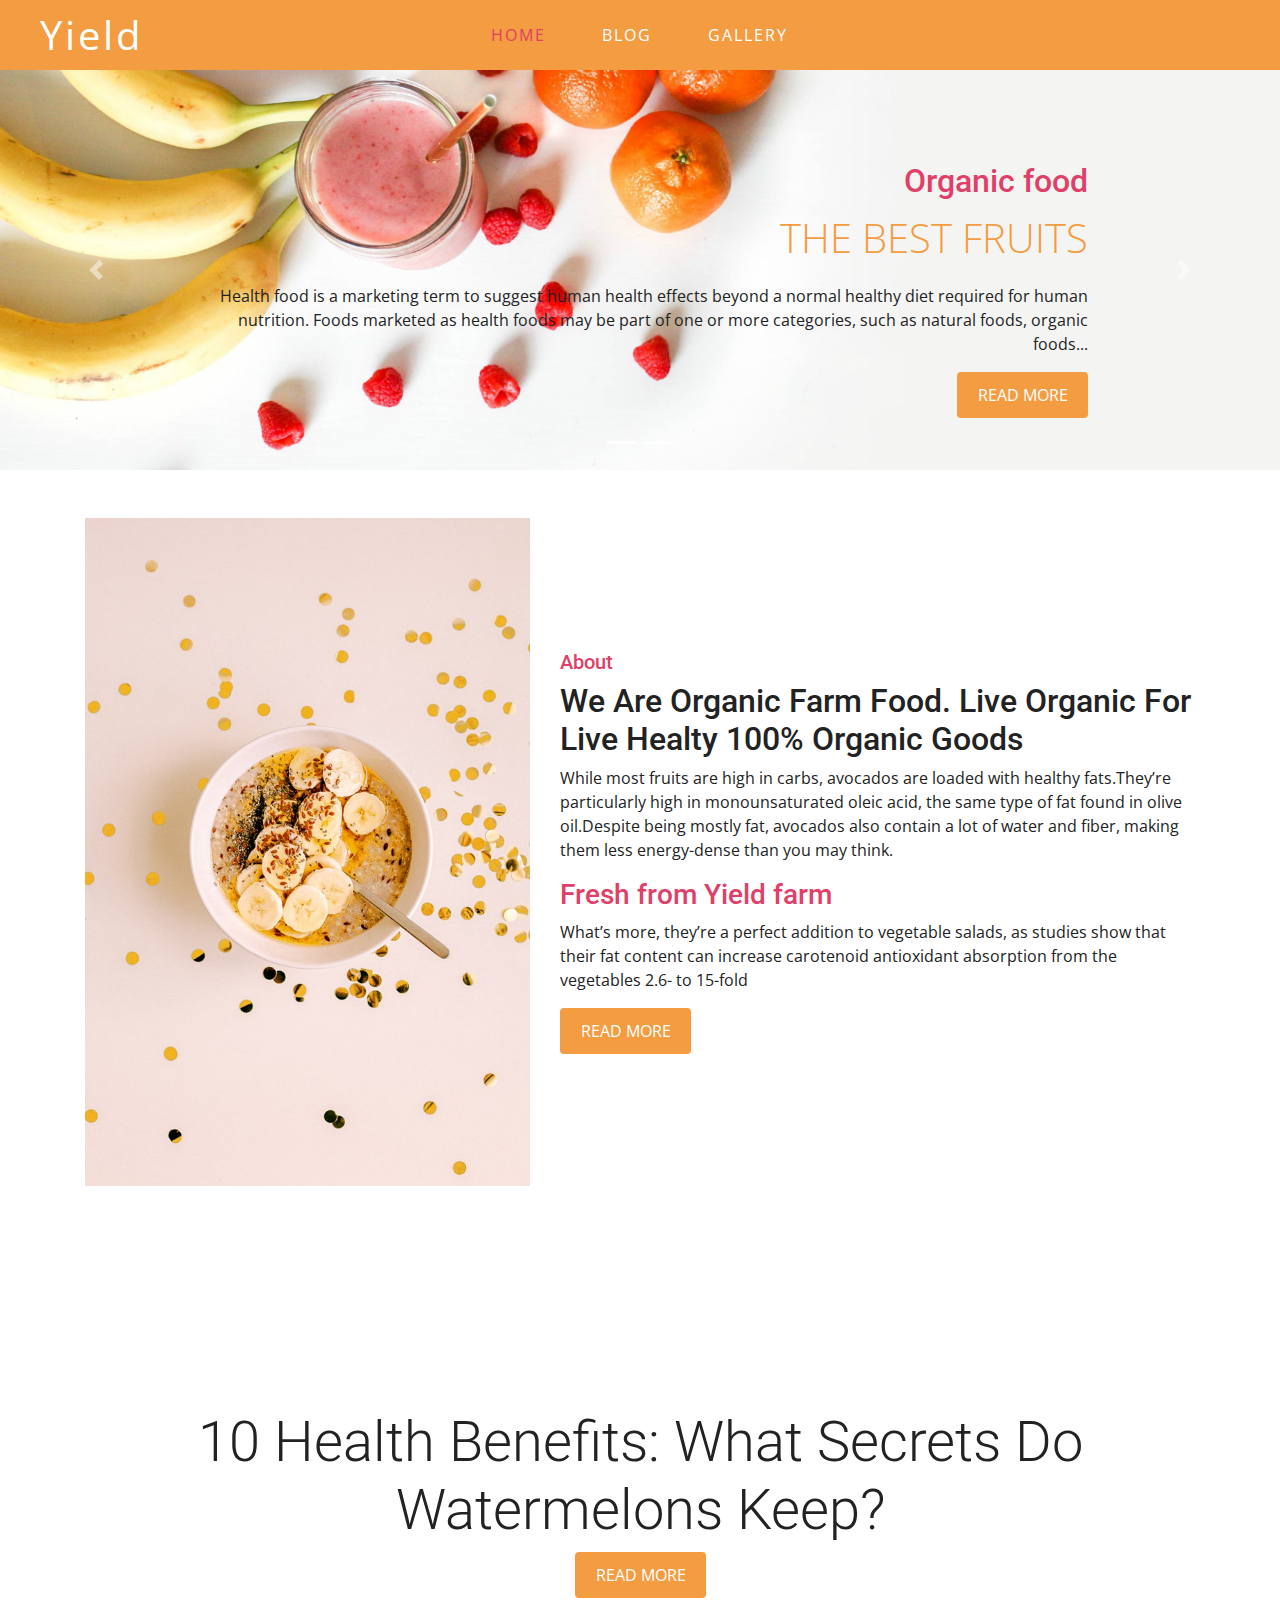
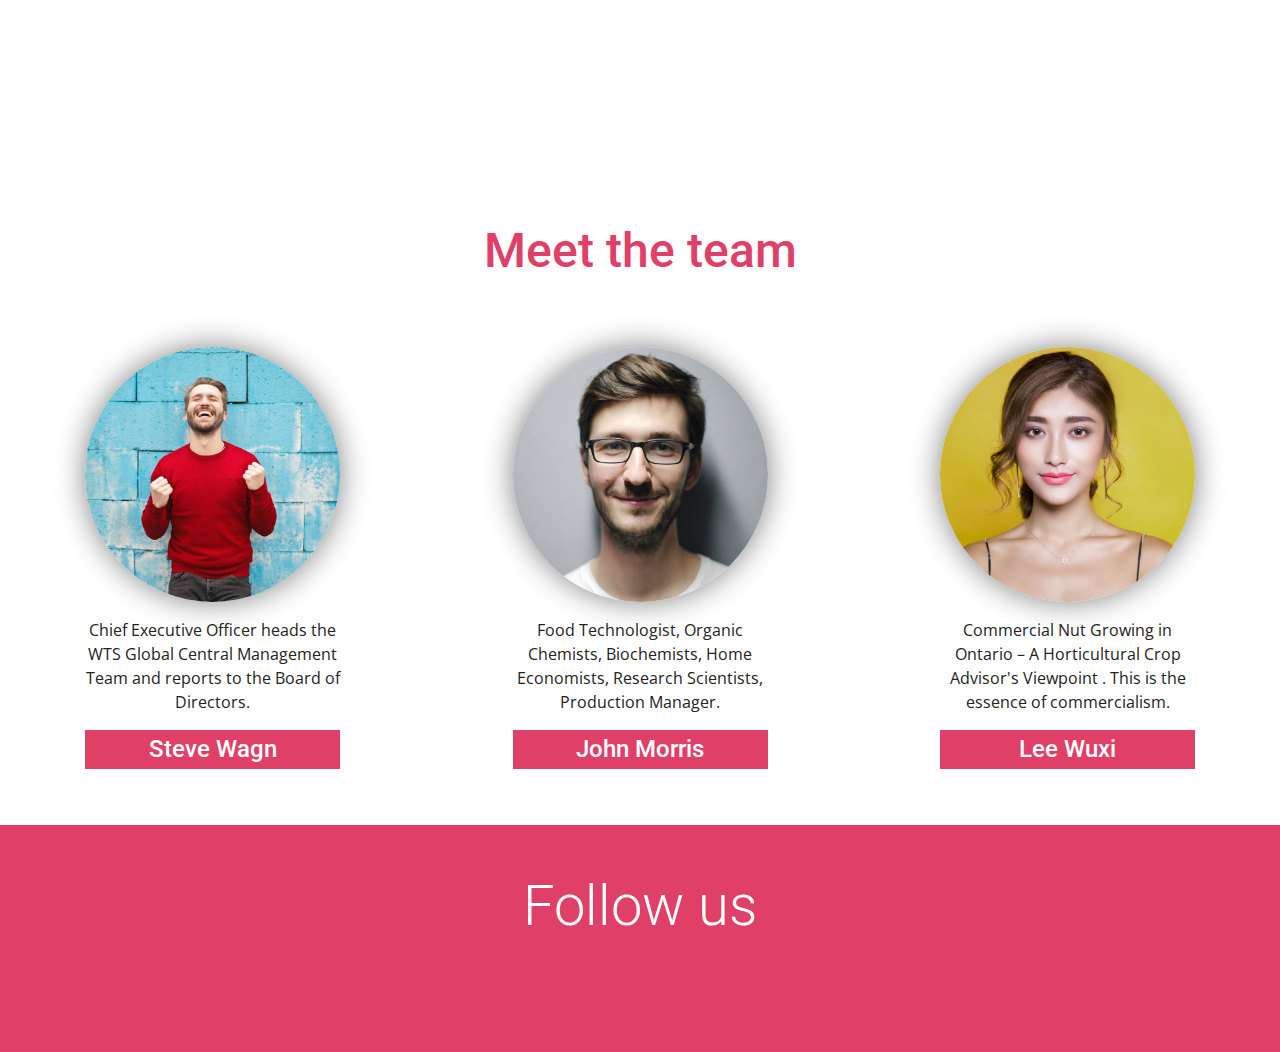
<file: index.html>
<!doctype html>
<html lang="en">
  <head>
    <!-- Required meta tags -->
    <meta charset="utf-8">
    <meta name="viewport" content="width=device-width, initial-scale=1, shrink-to-fit=no">

    <!-- Bootstrap CSS -->
    <link rel="stylesheet" href="https://stackpath.bootstrapcdn.com/bootstrap/4.3.1/css/bootstrap.min.css" integrity="sha384-ggOyR0iXCbMQv3Xipma34MD+dH/1fQ784/j6cY/iJTQUOhcWr7x9JvoRxT2MZw1T" crossorigin="anonymous">
    <link rel="stylesheet" href="https://use.fontawesome.com/releases/v5.8.1/css/all.css" integrity="sha384-50oBUHEmvpQ+1lW4y57PTFmhCaXp0ML5d60M1M7uH2+nqUivzIebhndOJK28anvf" crossorigin="anonymous">
    <link rel="stylesheet" href="style.css">
    <title>Yield</title>
</head>

    <!-- navigacija -->
    
    <section class="navigacija">
        <div class="row align-items-center no-gutters">
            <div class="col-md-4">
                <a class="navbar-brand" href="index.html">Yield</a>
            </div>
            <div class="col-md-4">
                <nav class="navbar navbar-expand-lg navbar-light">
                  <button class="navbar-toggler" type="button" data-toggle="collapse" data-target="#navbarNav" aria-controls="navbarNav" aria-expanded="false" aria-label="Toggle navigation">
                    <span class="navbar-toggler-icon"></span>
                  </button>
                  <div class="collapse navbar-collapse" id="navbarNav">
                    <ul class="navbar-nav mx-auto">
                      <li class="nav-item active">
                        <a class="nav-link" href="index.html">Home</a>
                      </li>
                      <li class="nav-item">
                        <a class="nav-link" href="blog.html">Blog</a>
                      </li>
                      <li class="nav-item">
                        <a class="nav-link" href="gallery.html">Gallery</a>
                      </li>
                    </ul>
                  </div>
                </nav>
            </div>
            <div class="col-md-4">
                <ul class="list-unstyled">
                    <li><a href=""><i class="fab fa-facebook-square"></i></a></li>
                    <li><a href=""><i class="fab fa-instagram"></i></a></li>
                    <li><a href=""><i class="fab fa-wordpress"></i></a></li>
                </ul>
            </div>
        </div>
    </section>
    
    <!-- slider -->
    
    <div id="carouselExampleCaptions" class="carousel slide carousel-fade" data-ride="carousel">
      <ol class="carousel-indicators">
        <li data-target="#carouselExampleCaptions" data-slide-to="0" class="active"></li>
        <li data-target="#carouselExampleCaptions" data-slide-to="1"></li>
      </ol>
      <div class="carousel-inner">
        <div class="carousel-item active" data-interval="3500">
          <img src="img/slide1.jpg" class="d-block w-100" alt="...">
          <div class="carousel-caption d-none d-md-block text-right">
            <h5>Organic food</h5>
            <p class="lead">The best fruits</p>
            <p>Health food is a marketing term to suggest human health effects beyond a normal healthy diet required for human nutrition. Foods marketed as health foods may be part of one or more categories, such as natural foods, organic foods...</p>
            <button type="button" class="btn">Read more</button>
          </div>
        </div>
        <div class="carousel-item" data-interval="3500">
          <img src="img/slide2.jpg" class="d-block w-100" alt="...">
          <div class="carousel-caption d-none d-md-block text-left">
            <h5>Organic food</h5>
            <p class="lead">The best fruits</p>
            <p>Health food is a marketing term to suggest human health effects beyond a normal healthy diet required for human nutrition. Foods marketed as health foods may be part of one or more categories, such as natural foods, organic foods...</p>
            <button type="button" class="btn">Read more</button>
          </div>
        </div>
      </div>
      <a class="carousel-control-prev" href="#carouselExampleCaptions" role="button" data-slide="prev">
        <span class="carousel-control-prev-icon" aria-hidden="true"></span>
        <span class="sr-only">Previous</span>
      </a>
      <a class="carousel-control-next" href="#carouselExampleCaptions" role="button" data-slide="next">
        <span class="carousel-control-next-icon" aria-hidden="true"></span>
        <span class="sr-only">Next</span>
      </a>
    </div>

    <!-- about -->
    <section class="about py-5">
        <div class="container">
            <div class="row">
                <div class="col-md-5">
                    <img src="img/about.jpg" alt="" class="img-fluid">
                </div>
                <div class="col-md-7 d-flex flex-column justify-content-center align-items-start">
                    <h5>About</h5>
                    <h2>We Are Organic Farm Food. Live Organic For Live Healty 100% Organic Goods</h2>
                    <p>While most fruits are high in carbs, avocados are loaded with healthy fats.They’re particularly high in monounsaturated oleic acid, the same type of fat found in olive oil.Despite being mostly fat, avocados also contain a lot of water and fiber, making them less energy-dense than you may think.</p>
                    <h3>Fresh from Yield farm</h3>
                    <p>What’s more, they’re a perfect addition to vegetable salads, as studies show that their fat content can increase carotenoid antioxidant absorption from the vegetables 2.6- to 15-fold</p>
                    <button type="button" class="btn">Read more</button>
                </div>
            </div>
        </div>
    </section>
    
    <!-- watermelon -->
    <section class="watermelon text-center d-flex align-items-center">
        <div class="container">
            <div class="row">
                <div class="col-md-12">
                    <h2 class="display-4">10 Health Benefits: What Secrets Do Watermelons Keep?</h2>
                    <button type="button" class="btn">Read more</button>
                </div>
            </div>
        </div>
    </section>

    <!-- team -->
    
    <section class="team py-5 text-center">
        <div class="container">
            <h2 class="mb-5">Meet the team</h2>
            <div class="row justify-content-between">
                <div class="col-md-3">
                    <img class="img-fluid rounded-circle" src="img/team1.jpg" alt="">
                    <p class="mt-3">Chief Executive Officer heads the WTS Global Central Management Team and reports to the Board of Directors.</p>
                    <h4>Steve Wagn</h4>
                </div>
                <div class="col-md-3">
                    <img class="img-fluid rounded-circle" src="img/team2.jpg" alt="">
                    <p class="mt-3">Food Technologist, Organic Chemists, Biochemists, Home Economists, Research Scientists, Production Manager.</p>
                    <h4>John Morris</h4>
                </div>
                <div class="col-md-3">
                    <img class="img-fluid rounded-circle" src="img/team3.jpg" alt="">
                    <p class="mt-3">Commercial Nut Growing in Ontario – A Horticultural Crop Advisor's Viewpoint . This is the essence of commercialism.</p>
                    <h4>Lee Wuxi</h4>
                </div>
            </div>
        </div>
    </section>
    
    <!-- footer -->
    
    <footer class="py-5">
        <div class="container">
            <h2 class="display-4 text-white text-center">Follow us</h2>
            <ul class="list-unstyled d-flex justify-content-between mt-5">
                <li><a href=""><i class="fab fa-facebook fa-3x"></i></a></li>
                <li><a href=""><i class="fab fa-instagram fa-3x"></i></a></li>
                <li><a href=""><i class="fab fa-youtube fa-3x"></i></a></li>
            </ul>
        </div>
    </footer>
    
<body>
    
    

    <!-- Optional JavaScript -->
    <!-- jQuery first, then Popper.js, then Bootstrap JS -->
    <script src="https://code.jquery.com/jquery-3.3.1.slim.min.js" integrity="sha384-q8i/X+965DzO0rT7abK41JStQIAqVgRVzpbzo5smXKp4YfRvH+8abtTE1Pi6jizo" crossorigin="anonymous"></script>
    <script src="https://cdnjs.cloudflare.com/ajax/libs/popper.js/1.14.7/umd/popper.min.js" integrity="sha384-UO2eT0CpHqdSJQ6hJty5KVphtPhzWj9WO1clHTMGa3JDZwrnQq4sF86dIHNDz0W1" crossorigin="anonymous"></script>
    <script src="https://stackpath.bootstrapcdn.com/bootstrap/4.3.1/js/bootstrap.min.js" integrity="sha384-JjSmVgyd0p3pXB1rRibZUAYoIIy6OrQ6VrjIEaFf/nJGzIxFDsf4x0xIM+B07jRM" crossorigin="anonymous"></script>

</body></html>
</file>
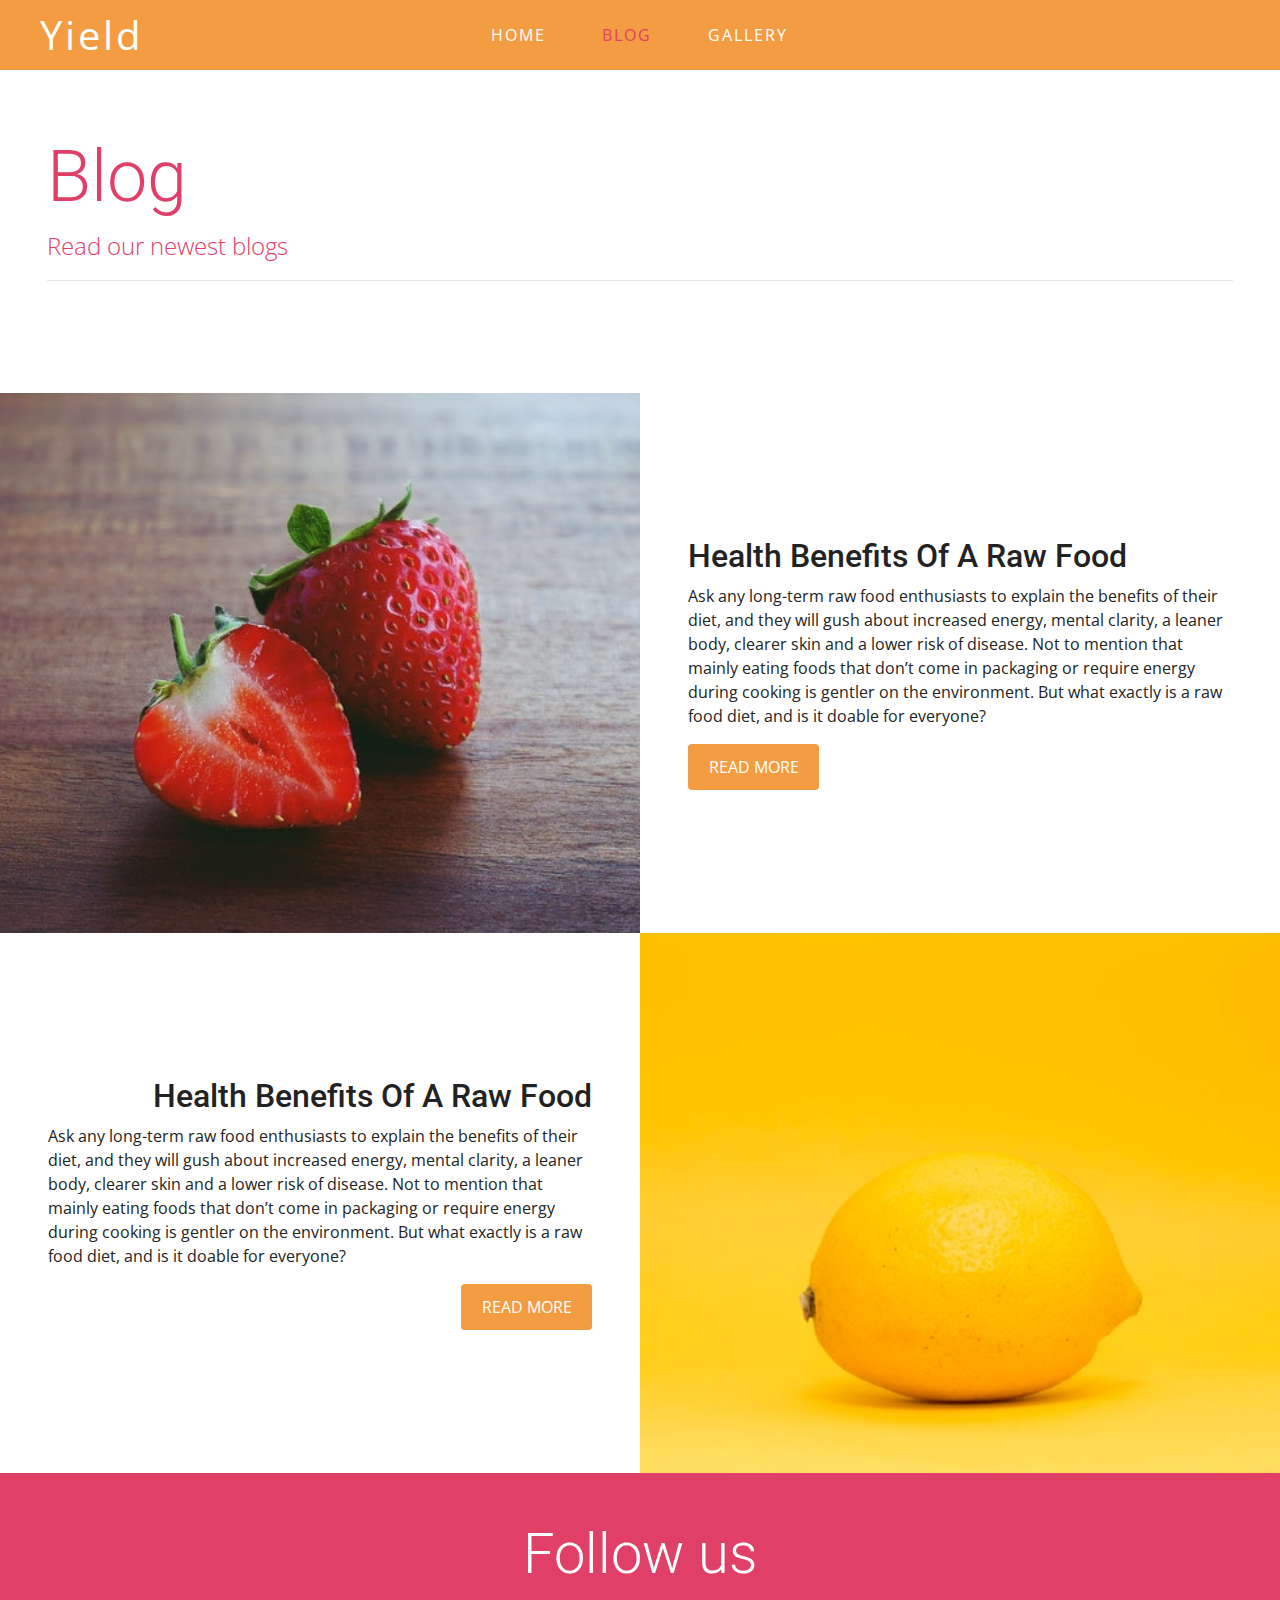
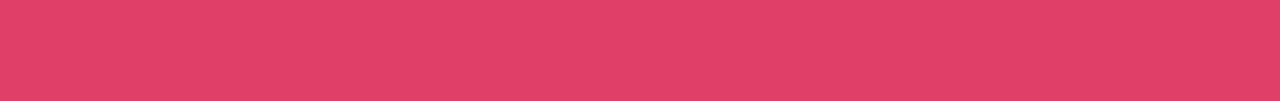
<file: blog.html>
<!doctype html>
<html lang="en">
  <head>
    <!-- Required meta tags -->
    <meta charset="utf-8">
    <meta name="viewport" content="width=device-width, initial-scale=1, shrink-to-fit=no">

    <!-- Bootstrap CSS -->
    <link rel="stylesheet" href="https://stackpath.bootstrapcdn.com/bootstrap/4.3.1/css/bootstrap.min.css" integrity="sha384-ggOyR0iXCbMQv3Xipma34MD+dH/1fQ784/j6cY/iJTQUOhcWr7x9JvoRxT2MZw1T" crossorigin="anonymous">
    <link rel="stylesheet" href="https://use.fontawesome.com/releases/v5.8.1/css/all.css" integrity="sha384-50oBUHEmvpQ+1lW4y57PTFmhCaXp0ML5d60M1M7uH2+nqUivzIebhndOJK28anvf" crossorigin="anonymous">
    <link rel="stylesheet" href="style.css">
    <title>Yield</title>
</head>

<body>

    <!-- navigacija -->
    
    <section class="navigacija">
        <div class="row align-items-center no-gutters">
            <div class="col-md-4">
                <a class="navbar-brand" href="index.html">Yield</a>
            </div>
            <div class="col-md-4">
                <nav class="navbar navbar-expand-lg navbar-light">
                  <button class="navbar-toggler" type="button" data-toggle="collapse" data-target="#navbarNav" aria-controls="navbarNav" aria-expanded="false" aria-label="Toggle navigation">
                    <span class="navbar-toggler-icon"></span>
                  </button>
                  <div class="collapse navbar-collapse" id="navbarNav">
                    <ul class="navbar-nav mx-auto">
                      <li class="nav-item">
                        <a class="nav-link" href="index.html">Home</a>
                      </li>
                      <li class="nav-item active">
                        <a class="nav-link" href="blog.html">Blog</a>
                      </li>
                      <li class="nav-item">
                        <a class="nav-link" href="gallery.html">Gallery</a>
                      </li>
                    </ul>
                  </div>
                </nav>
            </div>
            <div class="col-md-4">
                <ul class="list-unstyled">
                    <li><a href=""><i class="fab fa-facebook-square"></i></a></li>
                    <li><a href=""><i class="fab fa-instagram"></i></a></li>
                    <li><a href=""><i class="fab fa-wordpress"></i></a></li>
                </ul>
            </div>
        </div>
    </section>
    
    <!-- headers -->
    
    <section class="container-fluid blog">
        <div class="jumbotron">
            <h2 class="display-3">Blog</h2>
            <p class="lead">Read our newest blogs</p>
            <hr>
        </div>
    </section>
    
    <!-- blog postovi -->
    
    <section class="container-fluid postovi">
        <div class="row">
            <div class="col-md-6 strawberry"></div>
            <div class="col-md-6 d-flex flex-column justify-content-center align-items-start p-5">
                <h2>Health Benefits Of A Raw Food</h2>
                <p>Ask any long-term raw food enthusiasts to explain the benefits of their diet, 
                   and they will gush about increased energy, mental clarity, a leaner body, 
                   clearer skin and a lower risk of disease. Not to mention that mainly eating foods 
                   that don’t come in packaging or require energy during cooking is gentler on the environment. 
                   But what exactly is a raw food diet, and is it doable for everyone?</p>
                <button type="button" class="btn">Read more</button>
            </div>
        </div>
        <div class="row">
            <div class="col-md-6 lemon order-2"></div>
            <div class="col-md-6 d-flex flex-column justify-content-center align-items-end p-5 order-1">
                <h2>Health Benefits Of A Raw Food</h2>
                <p>Ask any long-term raw food enthusiasts to explain the benefits of their diet, 
                   and they will gush about increased energy, mental clarity, a leaner body, 
                   clearer skin and a lower risk of disease. Not to mention that mainly eating foods 
                   that don’t come in packaging or require energy during cooking is gentler on the environment. 
                   But what exactly is a raw food diet, and is it doable for everyone?</p>
                <button type="button" class="btn">Read more</button>
            </div>
        </div>
    </section>

    
    <!-- footer -->
    
    <footer class="py-5">
        <div class="container">
            <h2 class="display-4 text-white text-center">Follow us</h2>
            <ul class="list-unstyled d-flex justify-content-between mt-5">
                <li><a href=""><i class="fab fa-facebook fa-3x"></i></a></li>
                <li><a href=""><i class="fab fa-instagram fa-3x"></i></a></li>
                <li><a href=""><i class="fab fa-youtube fa-3x"></i></a></li>
            </ul>
        </div>
    </footer>
    
    <!-- Optional JavaScript -->
    <!-- jQuery first, then Popper.js, then Bootstrap JS -->
    <script src="https://code.jquery.com/jquery-3.3.1.slim.min.js" integrity="sha384-q8i/X+965DzO0rT7abK41JStQIAqVgRVzpbzo5smXKp4YfRvH+8abtTE1Pi6jizo" crossorigin="anonymous"></script>
    <script src="https://cdnjs.cloudflare.com/ajax/libs/popper.js/1.14.7/umd/popper.min.js" integrity="sha384-UO2eT0CpHqdSJQ6hJty5KVphtPhzWj9WO1clHTMGa3JDZwrnQq4sF86dIHNDz0W1" crossorigin="anonymous"></script>
    <script src="https://stackpath.bootstrapcdn.com/bootstrap/4.3.1/js/bootstrap.min.js" integrity="sha384-JjSmVgyd0p3pXB1rRibZUAYoIIy6OrQ6VrjIEaFf/nJGzIxFDsf4x0xIM+B07jRM" crossorigin="anonymous"></script>

</body></html>
</file>
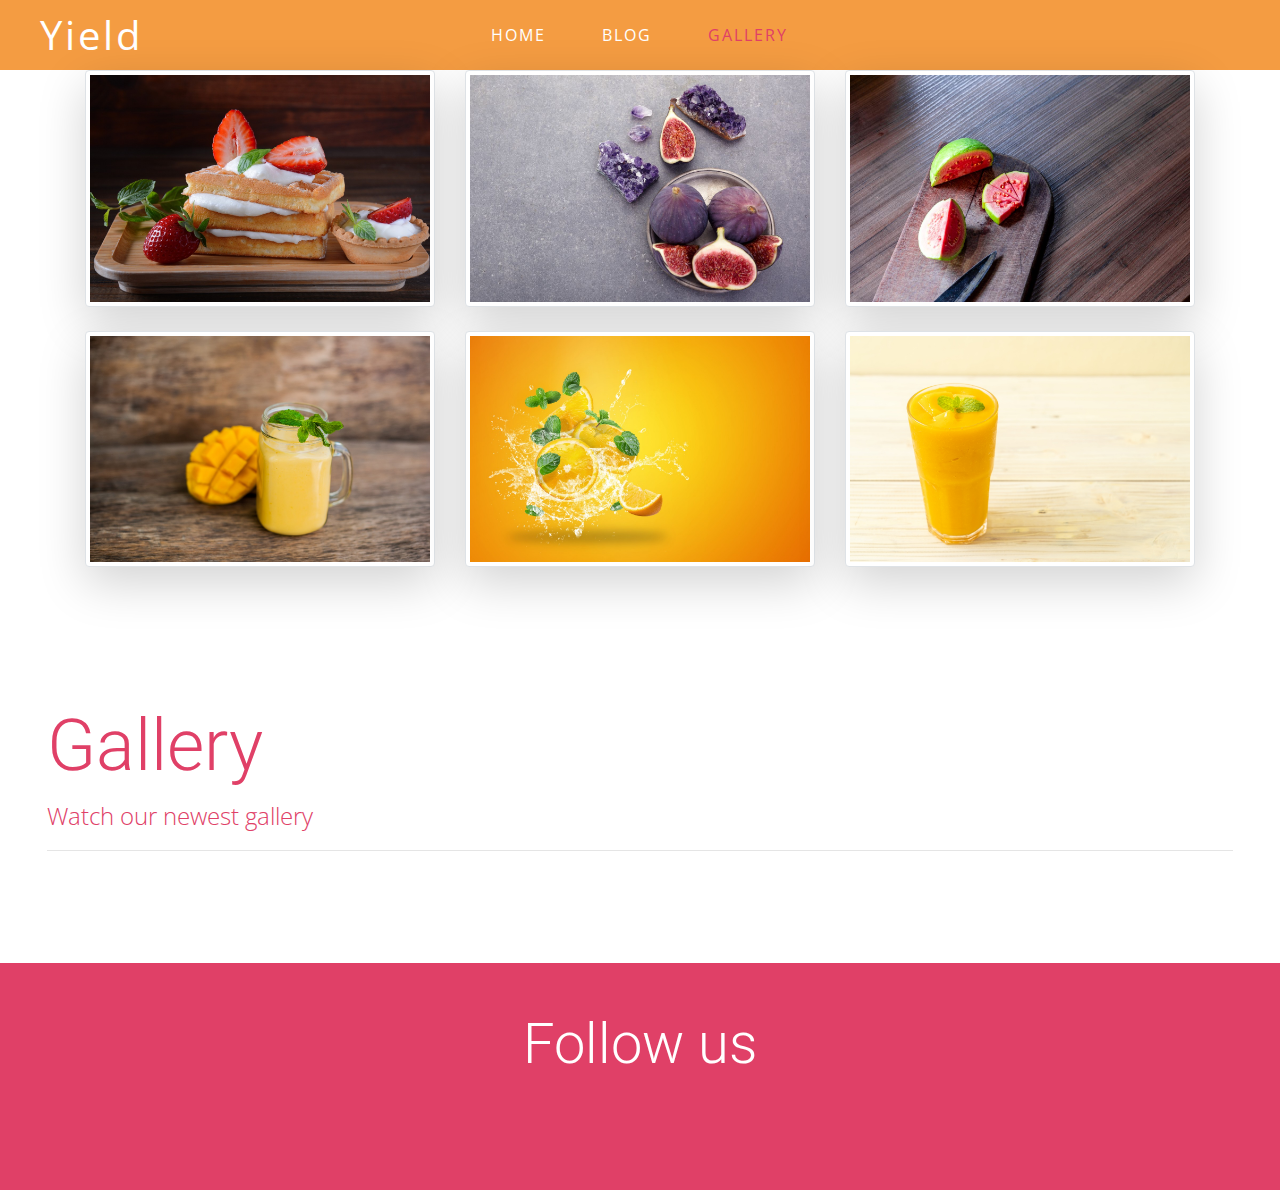
<file: gallery.html>
<!doctype html>
<html lang="en">
  <head>
    <!-- Required meta tags -->
    <meta charset="utf-8">
    <meta name="viewport" content="width=device-width, initial-scale=1, shrink-to-fit=no">

    <!-- Bootstrap CSS -->
    <link rel="stylesheet" href="https://stackpath.bootstrapcdn.com/bootstrap/4.3.1/css/bootstrap.min.css" integrity="sha384-ggOyR0iXCbMQv3Xipma34MD+dH/1fQ784/j6cY/iJTQUOhcWr7x9JvoRxT2MZw1T" crossorigin="anonymous">
    <link rel="stylesheet" href="https://use.fontawesome.com/releases/v5.8.1/css/all.css" integrity="sha384-50oBUHEmvpQ+1lW4y57PTFmhCaXp0ML5d60M1M7uH2+nqUivzIebhndOJK28anvf" crossorigin="anonymous">
    <link rel="stylesheet" href="style.css">
    <title>Yield</title>
</head>

<body>

    <!-- navigacija -->
    
    <section class="navigacija">
        <div class="row align-items-center no-gutters">
            <div class="col-md-4">
                <a class="navbar-brand" href="index.html">Yield</a>
            </div>
            <div class="col-md-4">
                <nav class="navbar navbar-expand-lg navbar-light">
                  <button class="navbar-toggler" type="button" data-toggle="collapse" data-target="#navbarNav" aria-controls="navbarNav" aria-expanded="false" aria-label="Toggle navigation">
                    <span class="navbar-toggler-icon"></span>
                  </button>
                  <div class="collapse navbar-collapse" id="navbarNav">
                    <ul class="navbar-nav mx-auto">
                      <li class="nav-item">
                        <a class="nav-link" href="index.html">Home</a>
                      </li>
                      <li class="nav-item">
                        <a class="nav-link" href="blog.html">Blog</a>
                      </li>
                      <li class="nav-item active">
                        <a class="nav-link" href="gallery.html">Gallery</a>
                      </li>
                    </ul>
                  </div>
                </nav>
            </div>
            <div class="col-md-4">
                <ul class="list-unstyled">
                    <li><a href=""><i class="fab fa-facebook-square"></i></a></li>
                    <li><a href=""><i class="fab fa-instagram"></i></a></li>
                    <li><a href=""><i class="fab fa-wordpress"></i></a></li>
                </ul>
            </div>
        </div>
    </section>
    
    <!-- gallery -->
    
    <section class="gallery pb-5">
        <div class="container">
            <div class="row">
                <div class="col-md-4 col-sm-6 mb-4">
                    <img class="img-thumbnail shadow-lg" src="img/gallery1.jpg" alt="">
                </div>
                <div class="col-md-4 col-sm-6 mb-4">
                    <img class="img-thumbnail shadow-lg" src="img/gallery2.jpg" alt="">
                </div>
                <div class="col-md-4 col-sm-6 mb-4">
                    <img class="img-thumbnail shadow-lg" src="img/gallery3.jpg" alt="">
                </div>
                <div class="col-md-4 col-sm-6 mb-4">
                    <img class="img-thumbnail shadow-lg" src="img/gallery4.jpg" alt="">
                </div>
                <div class="col-md-4 col-sm-6 mb-4">
                    <img class="img-thumbnail shadow-lg" src="img/gallery5.jpg" alt="">
                </div>
                <div class="col-md-4 col-sm-6 mb-4">
                    <img class="img-thumbnail shadow-lg" src="img/gallery6.jpg" alt="">
                </div>
            </div>
        </div>
    </section>
    
    <!-- headers -->
    
    <section class="container-fluid blog">
        <div class="jumbotron">
            <h2 class="display-3">Gallery</h2>
            <p class="lead">Watch our newest gallery</p>
            <hr>
        </div>
    </section>
    
    <!-- footer -->
    
    <footer class="py-5">
        <div class="container">
            <h2 class="display-4 text-white text-center">Follow us</h2>
            <ul class="list-unstyled d-flex justify-content-between mt-5">
                <li><a href=""><i class="fab fa-facebook fa-3x"></i></a></li>
                <li><a href=""><i class="fab fa-instagram fa-3x"></i></a></li>
                <li><a href=""><i class="fab fa-youtube fa-3x"></i></a></li>
            </ul>
        </div>
    </footer>    

    <!-- Optional JavaScript -->
    <!-- jQuery first, then Popper.js, then Bootstrap JS -->
    <script src="https://code.jquery.com/jquery-3.3.1.slim.min.js" integrity="sha384-q8i/X+965DzO0rT7abK41JStQIAqVgRVzpbzo5smXKp4YfRvH+8abtTE1Pi6jizo" crossorigin="anonymous"></script>
    <script src="https://cdnjs.cloudflare.com/ajax/libs/popper.js/1.14.7/umd/popper.min.js" integrity="sha384-UO2eT0CpHqdSJQ6hJty5KVphtPhzWj9WO1clHTMGa3JDZwrnQq4sF86dIHNDz0W1" crossorigin="anonymous"></script>
    <script src="https://stackpath.bootstrapcdn.com/bootstrap/4.3.1/js/bootstrap.min.js" integrity="sha384-JjSmVgyd0p3pXB1rRibZUAYoIIy6OrQ6VrjIEaFf/nJGzIxFDsf4x0xIM+B07jRM" crossorigin="anonymous"></script>

</body></html>
</file>
<file: style.css>
@import url('https://fonts.googleapis.com/css?family=Open+Sans:400,600|Roboto:400,700,900&display=swap');
:root {
    --orange: #f49c42;
    --pink: #e04067;
    --transition: .4s ease;
    --text: #222;
}
body {
    font-family: 'Open Sans', sans-serif;
    font-size: 16px;
    color: var(--text);
}
h1, h2, h3, h4, h5, h6 {
    font-family: 'Roboto', sans-serif;
}
.btn {
    background: var(--orange);
    border-right: 0;
    padding: 10px 20px;
    color: white;
    text-transform: uppercase;
}
.btn:hover {
    background: var(--pink);
    color: white;
    transformation: var(--transformation);
}
/***************
    Navigacija
***************/
.navigacija {
    background: var(--orange);
}
.navigacija .navbar-brand {
    font-size: 2.5rem;
    color: white;
    margin-left: 40px;
    letter-spacing: 3px;
}
.navigacija .navbar-brand:hover {
    color: var(--pink);
    transition: var(--transition);
}
.nav-link {
    color: white !important ;
    text-transform: uppercase;
    letter-spacing: 2px;
    margin: 0 20px;
}
.nav-link:hover {
    color: var(--pink) !important;
    transition: var(--transition);
}
.navigacija .list-unstyled {
    display: flex;
    justify-content: flex-end;
    margin-top: 15px;
}
.navigacija .list-unstyled li a {
    color: white;
    margin-right: 40px;
}
.navigacija .list-unstyled li a:hover {
    color: var(--pink);
    transition: var(--transition);
}
.navbar-light .navbar-nav
.active>.nav-link, .navbar-light 
.navbar-nav .nav-link.active, 
.navbar-light .navbar-nav .nav-link.show, 
.navbar-light .navbar-nav .show>.nav-link {
    color: var(--pink) !important;
    
}
/******* SLIDER *******/

.carousel-caption {
    bottom: 32px;
}
.carousel-caption h5 {
    color: var(--pink);
    font-size: 2rem;
}
.carousel-caption .lead {
    color: var(--orange);
    font-size: 2.5rem;
    text-transform: uppercase;
}
.carousel-caption p {
    color: var(--text);
}

/******* ABOUT *******/

.about h5, .about h3 {
    color: var(--pink);
}

/******* WATERMELON *******/

.watermelon {
    background-image: linear-gradient(rgba(255,255,255,.5),rgba(255,255,255,.5)), url(img/watermellon.jpg);
    background-position: center;
    background-size: cover;
    height: 60vh;
    background-attachment: fixed;
}

/******* TEAM *******/

.team h2 {
    color: var(--pink);
    padding-bottom: 20px;
    font-size: 3rem;
}
.team h4 {
    color: white;
    background: var(--pink);
    padding: 5px;
}
.team img {
    box-shadow: 0 0 30px gray;
}

/******* FOOTER *******/

footer {
    background: var(--pink);
}
footer a {
    color: white;
}
footer a:hover {
    color: var(--text);
    transition: var(--transition);
}

/******* BLOG *******/

.blog h2 {
    color: var(--pink);
}
.blog .lead {
    font-size: 1.5rem;
    color: var(--pink);
}
.blog .jumbotron {
    background: white !important;
}

/******* POSTOVI *******/
.strawberry {
    background-image: url(img/jagoda.jpg);
    background-position: center;
    background-size: cover;
    height: 60vh;
}
.lemon {
    background-image: url(img/limun.jpg);
    background-position: center;
    background-size: cover;
    height: 60vh;
}
</file>
